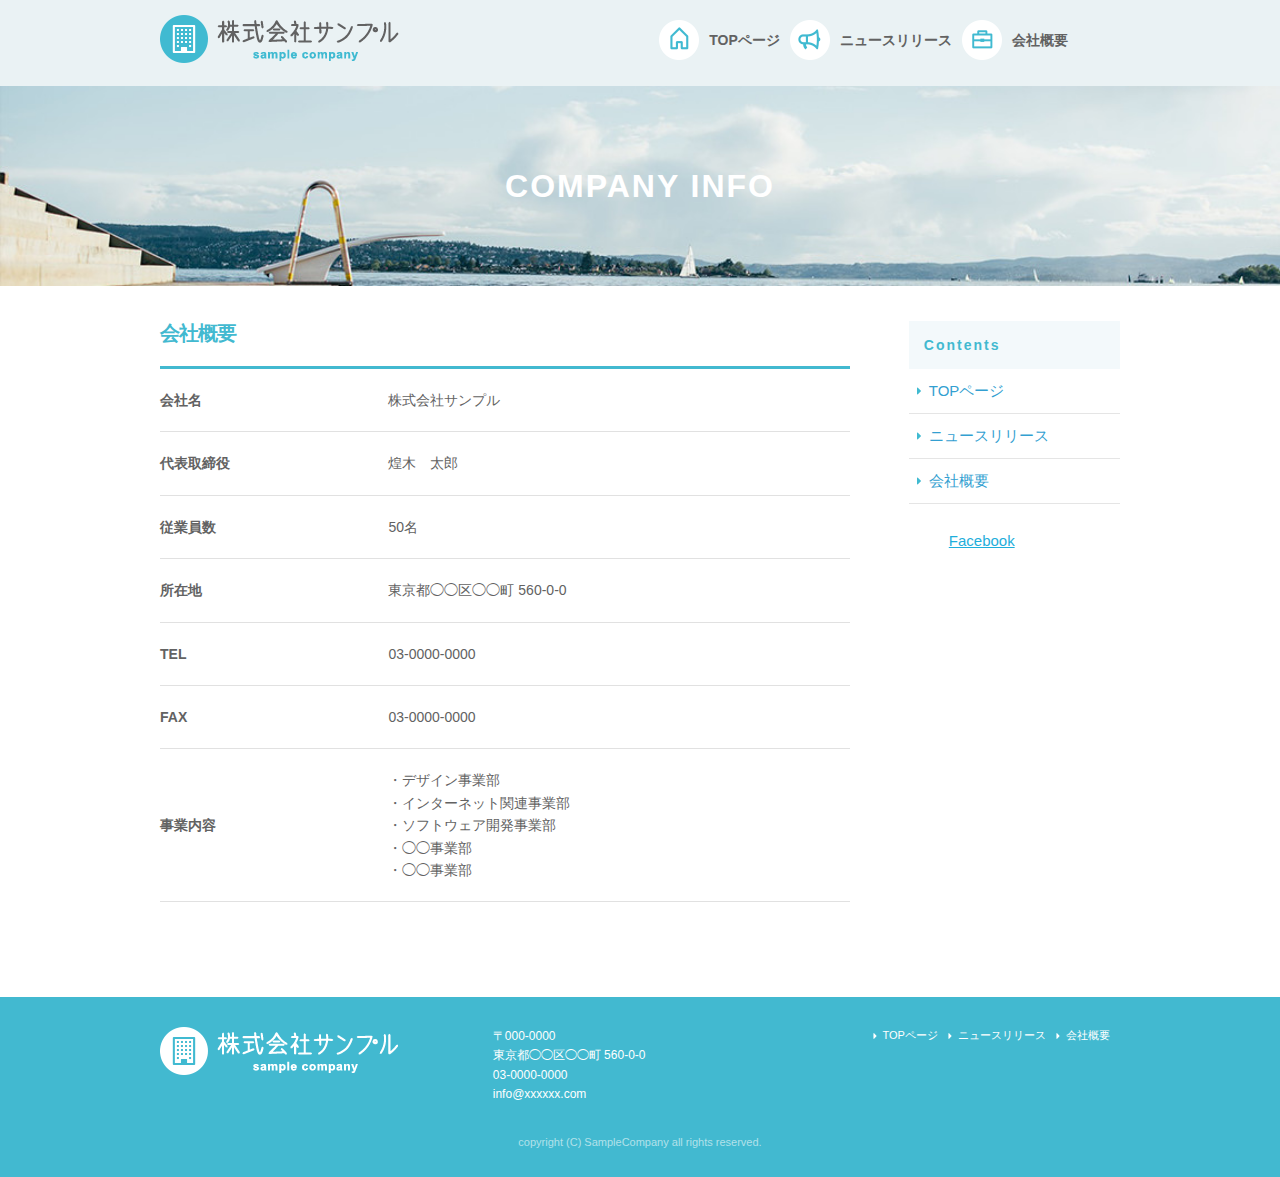
<file: company.html>
<!DOCTYPE html>

<html lang="ja">
    <head>
    <meta charset="utf-8">
    <title>NEWS | 株式会社サンプル</title>
    <meta name="description" content="">
    <meta name="author" content="">
    <meta name="viewport" content="width=device-width, initial-scale=1">
    <link rel="stylesheet" href="css/normalize.css">
    <link rel="stylesheet" href="css/skeleton.css">
    <link rel="stylesheet" href="css/sample.css">
    <link rel="icon" type="image/png" href="images/favicon.png"> 
    </head>
<body>
  <div id="fb-root"></div>
<script>(function(d, s, id) {
  var js, fjs = d.getElementsByTagName(s)[0];
  if (d.getElementById(id)) return;
  js = d.createElement(s); js.id = id;
  js.src = 'https://connect.facebook.net/ja_JP/sdk.js#xfbml=1&version=v3.0';
  fjs.parentNode.insertBefore(js, fjs);
}(document, 'script', 'facebook-jssdk'));</script>
  <header>
  <div id="header_in" class="container">
    <div class="row">
      <div class="six columns logo">
        <h1><a href="index.html">
          <img class="u-max-full-width" src="images/top/logo.png" alt="株式会社サンプル" srcset="images/top/logo@2x.png 2x" />
          </a></h1>
      </div>
      <div class="six columns navi">

        <div class="sp_navi">
          <img id="sp_navi_btn" class="u-max-full-width" src="images/top/sp_navi.png" alt="sp_navi" srcset="images/top/sp_navi@2x.png 2x" />

          <ul class="sp_navi_li">
            <li><a href="index.html">TOPページ</a></li>
            <li><a href="news.html">ニュースリリース</a></li>
            <li><a href="company.html">会社概要</a></li>
          </ul>
        </div>
        <!-- sp_navi -->
        <div class="pc_navi">

          <ul class="pc_navi_li">
            <li class="navi_toppage"><a href="index.html">TOPページ</a></li>
            <li class="navi_news"><a href="news.html">ニュースリリース</a></li>
            <li class="navi_company"><a href="company.html">会社概要</a></li>
          </ul>

        </div>

       <!--pc_navi-->
      </div>
    </div>
    <!-- row -->
  </div>
  <!-- header_in -->
</header> 
 
 <div id="sub_cover">
  <div class="container">
      <div class="row">
    <div class="twelve columns">
      <h2>COMPANY INFO</h2>
    </div>
  </div>
  </div>
</div>
<!--sub_cover-->

<div id="contents">
  <div class="container">
   <div class="row">
    <div id="main" class="nine columns">
      <h2 class="company_title">会社概要</h2>
    
    <table class="u-full-width">
              <tr>
                <th>会社名</th>
                <td>株式会社サンプル</td>
              </tr>
              <tr>
                <th>代表取締役</th>
                <td>煌木　太郎</td>
              </tr>
              <tr>
                <th>従業員数</th>
                <td>50名</td>
              </tr>
              <tr>
                <th>所在地</th>
                <td>東京都◯◯区◯◯町 560-0-0</td>
              </tr>
              <tr>
                <th>TEL</th>
                <td>03-0000-0000</td>
              </tr>
              <tr>
                <th>FAX</th>
                <td>03-0000-0000</td>
              </tr>
              <tr>
                <th>事業内容</th>
                <td>
                  ・デザイン事業部<br />
                  ・インターネット関連事業部<br />
                  ・ソフトウェア開発事業部<br />
                  ・◯◯事業部<br />
                  ・◯◯事業部
                </td>
              </tr>
            </table>

    
    </div>

<div id="sidebar" class="three columns">

        <div class="pc_sidemenu">
          <h3>Contents</h3>

          <ul>
            <li><a href="index.html">TOPページ</a></li>
            <li><a href="news.html">ニュースリリース</a></li>
            <li><a href="company.html">会社概要</a></li>
          </ul>
        </div>
        <div class="fb-page" data-href="https://www.facebook.com/facebook" data-tabs="timeline" data-height="300" data-small-header="false" data-adapt-container-width="true" data-hide-cover="false" data-show-facepile="false"><blockquote cite="https://www.facebook.com/facebook" class="fb-xfbml-parse-ignore"><a href="https://www.facebook.com/facebook">Facebook</a></blockquote></div>
  </div>
 </div>
</div>
<!--sidebar-->
</div>
<!--contents-->

<footer>
   <div class="container">
     <div class="row">
       <div class="four columns sp">
         <img class="u-max-full-width" src="images/top/footer_logo.png" alt="株式会社サンプル" srcset="images/top/footer_logo@2x.png 2x" />
       </div>
       <!--colums-->
       
       <div class="four columns foot_address sp">
         〒000-0000<br />
        東京都◯◯区◯◯町 560-0-0<br />
        03-0000-0000<br />
        info@xxxxxx.com
       </div>
        <!--colums-->
        
        <div class="four columns">
          <ul class="foot_navi">
          <li><a href="index.html">TOPページ</a></li>
          <li><a href="news.html">ニュースリリース</a></li>
          <li><a href="company.html">会社概要</a></li>
          </ul>
        </div>
        <!--colums-->
     </div>
     <!--row-->
     
     <div class="row">
       <div class="twelve columns sp">
         <p class="copy">copyright (C) SampleCompany all rights reserved.</p>
       </div>
       <!--colums-->
     </div>
     <!--row-->
   </div>
 </footer>
 
  <script src="//ajax.googleapis.com/ajax/libs/jquery/1.10.2/jquery.min.js"></script>
 
 <script>
  $(function(){
    $(document).ready(function(){

      $("#sp_navi_btn").click(function () {
        $(this).next().slideToggle();
      });

    });
  });
</script>


 
</body>
</html>
</file>
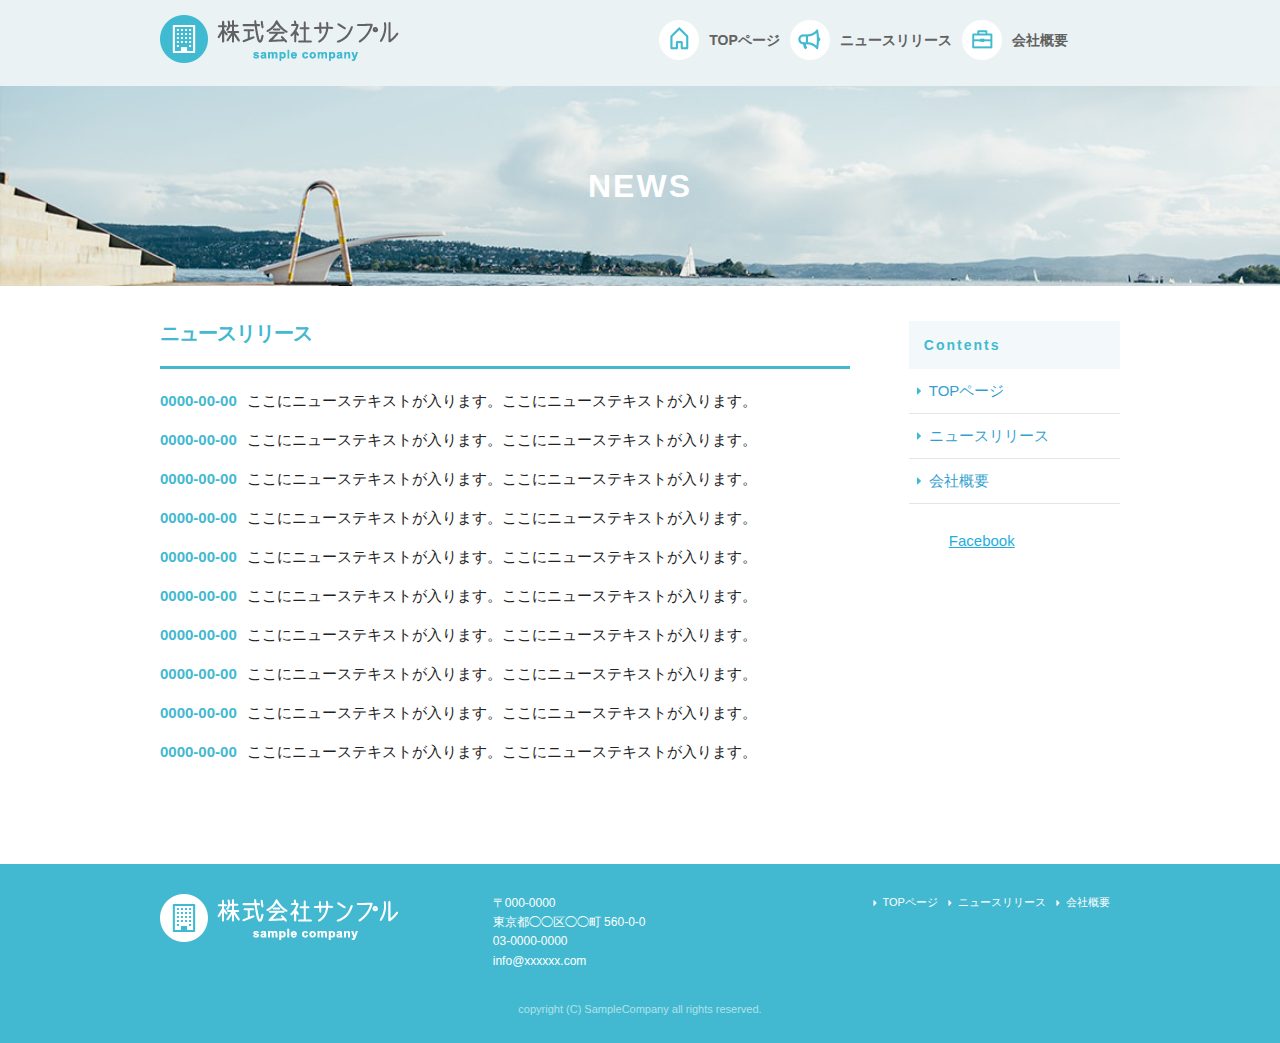
<file: news.html>
<!DOCTYPE html>

<html lang="ja">
    <head>
    <meta charset="utf-8">
    <title>NEWS | 株式会社サンプル</title>
    <meta name="description" content="">
    <meta name="author" content="">
    <meta name="viewport" content="width=device-width, initial-scale=1">
    <link rel="stylesheet" href="css/normalize.css">
    <link rel="stylesheet" href="css/skeleton.css">
    <link rel="stylesheet" href="css/sample.css">
    <link rel="icon" type="image/png" href="images/favicon.png"> 
    </head>
<body>
  <div id="fb-root"></div>
<script>(function(d, s, id) {
  var js, fjs = d.getElementsByTagName(s)[0];
  if (d.getElementById(id)) return;
  js = d.createElement(s); js.id = id;
  js.src = 'https://connect.facebook.net/ja_JP/sdk.js#xfbml=1&version=v3.0';
  fjs.parentNode.insertBefore(js, fjs);
}(document, 'script', 'facebook-jssdk'));</script>

  <header>
  <div id="header_in" class="container">
    <div class="row">
      <div class="six columns logo">
        <h1><a href="index.html">
          <img class="u-max-full-width" src="images/top/logo.png" alt="株式会社サンプル" srcset="images/top/logo@2x.png 2x" />
          </a></h1>
      </div>
      <div class="six columns navi">

        <div class="sp_navi">
          <img id="sp_navi_btn" class="u-max-full-width" src="images/top/sp_navi.png" alt="sp_navi" srcset="images/top/sp_navi@2x.png 2x" />

          <ul class="sp_navi_li">
            <li><a href="index.html">TOPページ</a></li>
            <li><a href="news.html">ニュースリリース</a></li>
            <li><a href="company.html">会社概要</a></li>
          </ul>
        </div>
        <!-- sp_navi -->
        <div class="pc_navi">

          <ul class="pc_navi_li">
            <li class="navi_toppage"><a href="index.html">TOPページ</a></li>
            <li class="navi_news"><a href="news.html">ニュースリリース</a></li>
            <li class="navi_company"><a href="company.html">会社概要</a></li>
          </ul>

        </div>

       <!--pc_navi-->
      </div>
    </div>
    <!-- row -->
  </div>
  <!-- header_in -->
</header> 
 
 <div id="sub_cover">
  <div class="container">
      <div class="row">
    <div class="twelve columns">
      <h2>NEWS</h2>
    </div>
  </div>
  </div>
</div>
<!--sub_cover-->

<div id="contents">
  <div class="container">
   <div class="row">
    <div id="main" class="nine columns">
      <h2>ニュースリリース</h2>
    <ul class="news_li">
        <li><span>0000-00-00</span>ここにニューステキストが入ります。ここにニューステキストが入ります。</li>
        <li><span>0000-00-00</span>ここにニューステキストが入ります。ここにニューステキストが入ります。</li>
        <li><span>0000-00-00</span>ここにニューステキストが入ります。ここにニューステキストが入ります。</li>
        <li><span>0000-00-00</span>ここにニューステキストが入ります。ここにニューステキストが入ります。</li>
        <li><span>0000-00-00</span>ここにニューステキストが入ります。ここにニューステキストが入ります。</li>
        <li><span>0000-00-00</span>ここにニューステキストが入ります。ここにニューステキストが入ります。</li>
        <li><span>0000-00-00</span>ここにニューステキストが入ります。ここにニューステキストが入ります。</li>
        <li><span>0000-00-00</span>ここにニューステキストが入ります。ここにニューステキストが入ります。</li>
        <li><span>0000-00-00</span>ここにニューステキストが入ります。ここにニューステキストが入ります。</li>
        <li><span>0000-00-00</span>ここにニューステキストが入ります。ここにニューステキストが入ります。</li>
    </ul>
    </div>

<div id="sidebar" class="three columns">

        <div class="pc_sidemenu">
          <h3>Contents</h3>

          <ul>
            <li><a href="index.html">TOPページ</a></li>
            <li><a href="news.html">ニュースリリース</a></li>
            <li><a href="company.html">会社概要</a></li>
          </ul>
        </div>
        <div class="fb-page" data-href="https://www.facebook.com/facebook" data-tabs="timeline" data-height="300" data-small-header="false" data-adapt-container-width="true" data-hide-cover="false" data-show-facepile="false"><blockquote cite="https://www.facebook.com/facebook" class="fb-xfbml-parse-ignore"><a href="https://www.facebook.com/facebook">Facebook</a></blockquote></div>
  </div>
 </div>
</div>
<!--sidebar-->
</div>
<!--contents-->

<footer>
   <div class="container">
     <div class="row">
       <div class="four columns sp">
         <img class="u-max-full-width" src="images/top/footer_logo.png" alt="株式会社サンプル" srcset="images/top/footer_logo@2x.png 2x" />
       </div>
       <!--colums-->
       
       <div class="four columns foot_address sp">
         〒000-0000<br />
        東京都◯◯区◯◯町 560-0-0<br />
        03-0000-0000<br />
        info@xxxxxx.com
       </div>
        <!--colums-->
        
        <div class="four columns">
          <ul class="foot_navi">
          <li><a href="index.html">TOPページ</a></li>
          <li><a href="news.html">ニュースリリース</a></li>
          <li><a href="company.html">会社概要</a></li>
          </ul>
        </div>
        <!--colums-->
     </div>
     <!--row-->
     
     <div class="row">
       <div class="twelve columns sp">
         <p class="copy">copyright (C) SampleCompany all rights reserved.</p>
       </div>
       <!--colums-->
     </div>
     <!--row-->
   </div>
 </footer>
 
  <script src="//ajax.googleapis.com/ajax/libs/jquery/1.10.2/jquery.min.js"></script>
 
 <script>
  $(function(){
    $(document).ready(function(){

      $("#sp_navi_btn").click(function () {
        $(this).next().slideToggle();
      });

    });
  });
</script>
 
</body>
</html>
</file>
<file: css/skeleton.css>
/*
* Skeleton V2.0.4
* Copyright 2014, Dave Gamache
* www.getskeleton.com
* Free to use under the MIT license.
* http://www.opensource.org/licenses/mit-license.php
* 12/29/2014
*/


/* Table of contents
––––––––––––––––––––––––––––––––––––––––––––––––––
- Grid
- Base Styles
- Typography
- Links
- Buttons
- Forms
- Lists
- Code
- Tables
- Spacing
- Utilities
- Clearing
- Media Queries
*/


/* Grid
–––––––––––––––––––––––––––––––––––––––––––––––––– */
.container {
  position: relative;
  width: 100%;
  max-width: 960px;
  margin: 0 auto;
  padding: 0 20px;
  box-sizing: border-box; }
.column,
.columns {
  width: 100%;
  float: left;
  box-sizing: border-box; }

/* For devices larger than 400px */
@media (min-width: 400px) {
  .container {
    width: 85%;
    padding: 0; }
}

/* For devices larger than 550px */
@media (min-width: 550px) {
  .container {
    width: 80%; }
  .column,
  .columns {
    margin-left: 4%; }
  .column:first-child,
  .columns:first-child {
    margin-left: 0; }

  .one.column,
  .one.columns                    { width: 4.66666666667%; }
  .two.columns                    { width: 13.3333333333%; }
  .three.columns                  { width: 22%;            }
  .four.columns                   { width: 30.6666666667%; }
  .five.columns                   { width: 39.3333333333%; }
  .six.columns                    { width: 48%;            }
  .seven.columns                  { width: 56.6666666667%; }
  .eight.columns                  { width: 65.3333333333%; }
  .nine.columns                   { width: 74.0%;          }
  .ten.columns                    { width: 82.6666666667%; }
  .eleven.columns                 { width: 91.3333333333%; }
  .twelve.columns                 { width: 100%; margin-left: 0; }

  .one-third.column               { width: 30.6666666667%; }
  .two-thirds.column              { width: 65.3333333333%; }

  .one-half.column                { width: 48%; }

  /* Offsets */
  .offset-by-one.column,
  .offset-by-one.columns          { margin-left: 8.66666666667%; }
  .offset-by-two.column,
  .offset-by-two.columns          { margin-left: 17.3333333333%; }
  .offset-by-three.column,
  .offset-by-three.columns        { margin-left: 26%;            }
  .offset-by-four.column,
  .offset-by-four.columns         { margin-left: 34.6666666667%; }
  .offset-by-five.column,
  .offset-by-five.columns         { margin-left: 43.3333333333%; }
  .offset-by-six.column,
  .offset-by-six.columns          { margin-left: 52%;            }
  .offset-by-seven.column,
  .offset-by-seven.columns        { margin-left: 60.6666666667%; }
  .offset-by-eight.column,
  .offset-by-eight.columns        { margin-left: 69.3333333333%; }
  .offset-by-nine.column,
  .offset-by-nine.columns         { margin-left: 78.0%;          }
  .offset-by-ten.column,
  .offset-by-ten.columns          { margin-left: 86.6666666667%; }
  .offset-by-eleven.column,
  .offset-by-eleven.columns       { margin-left: 95.3333333333%; }

  .offset-by-one-third.column,
  .offset-by-one-third.columns    { margin-left: 34.6666666667%; }
  .offset-by-two-thirds.column,
  .offset-by-two-thirds.columns   { margin-left: 69.3333333333%; }

  .offset-by-one-half.column,
  .offset-by-one-half.columns     { margin-left: 52%; }

}


/* Base Styles
–––––––––––––––––––––––––––––––––––––––––––––––––– */
/* NOTE
html is set to 62.5% so that all the REM measurements throughout Skeleton
are based on 10px sizing. So basically 1.5rem = 15px :) */
html {
  font-size: 62.5%; }
body {
  font-size: 1.5em; /* currently ems cause chrome bug misinterpreting rems on body element */
  line-height: 1.6;
  font-weight: 400;
  font-family: "Raleway", "HelveticaNeue", "Helvetica Neue", Helvetica, Arial, sans-serif;
  color: #222; }


/* Typography
–––––––––––––––––––––––––––––––––––––––––––––––––– */
h1, h2, h3, h4, h5, h6 {
  margin-top: 0;
  margin-bottom: 2rem;
  font-weight: 300; }
h1 { font-size: 4.0rem; line-height: 1.2;  letter-spacing: -.1rem;}
h2 { font-size: 3.6rem; line-height: 1.25; letter-spacing: -.1rem; }
h3 { font-size: 3.0rem; line-height: 1.3;  letter-spacing: -.1rem; }
h4 { font-size: 2.4rem; line-height: 1.35; letter-spacing: -.08rem; }
h5 { font-size: 1.8rem; line-height: 1.5;  letter-spacing: -.05rem; }
h6 { font-size: 1.5rem; line-height: 1.6;  letter-spacing: 0; }

/* Larger than phablet */
@media (min-width: 550px) {
  h1 { font-size: 5.0rem; }
  h2 { font-size: 4.2rem; }
  h3 { font-size: 3.6rem; }
  h4 { font-size: 3.0rem; }
  h5 { font-size: 2.4rem; }
  h6 { font-size: 1.5rem; }
}

p {
  margin-top: 0; }


/* Links
–––––––––––––––––––––––––––––––––––––––––––––––––– */
a {
  color: #1EAEDB; }
a:hover {
  color: #0FA0CE; }


/* Buttons
–––––––––––––––––––––––––––––––––––––––––––––––––– */
.button,
button,
input[type="submit"],
input[type="reset"],
input[type="button"] {
  display: inline-block;
  height: 38px;
  padding: 0 30px;
  color: #555;
  text-align: center;
  font-size: 11px;
  font-weight: 600;
  line-height: 38px;
  letter-spacing: .1rem;
  text-transform: uppercase;
  text-decoration: none;
  white-space: nowrap;
  background-color: transparent;
  border-radius: 4px;
  border: 1px solid #bbb;
  cursor: pointer;
  box-sizing: border-box; }
.button:hover,
button:hover,
input[type="submit"]:hover,
input[type="reset"]:hover,
input[type="button"]:hover,
.button:focus,
button:focus,
input[type="submit"]:focus,
input[type="reset"]:focus,
input[type="button"]:focus {
  color: #333;
  border-color: #888;
  outline: 0; }
.button.button-primary,
button.button-primary,
input[type="submit"].button-primary,
input[type="reset"].button-primary,
input[type="button"].button-primary {
  color: #FFF;
  background-color: #33C3F0;
  border-color: #33C3F0; }
.button.button-primary:hover,
button.button-primary:hover,
input[type="submit"].button-primary:hover,
input[type="reset"].button-primary:hover,
input[type="button"].button-primary:hover,
.button.button-primary:focus,
button.button-primary:focus,
input[type="submit"].button-primary:focus,
input[type="reset"].button-primary:focus,
input[type="button"].button-primary:focus {
  color: #FFF;
  background-color: #1EAEDB;
  border-color: #1EAEDB; }


/* Forms
–––––––––––––––––––––––––––––––––––––––––––––––––– */
input[type="email"],
input[type="number"],
input[type="search"],
input[type="text"],
input[type="tel"],
input[type="url"],
input[type="password"],
textarea,
select {
  height: 38px;
  padding: 6px 10px; /* The 6px vertically centers text on FF, ignored by Webkit */
  background-color: #fff;
  border: 1px solid #D1D1D1;
  border-radius: 4px;
  box-shadow: none;
  box-sizing: border-box; }
/* Removes awkward default styles on some inputs for iOS */
input[type="email"],
input[type="number"],
input[type="search"],
input[type="text"],
input[type="tel"],
input[type="url"],
input[type="password"],
textarea {
  -webkit-appearance: none;
     -moz-appearance: none;
          appearance: none; }
textarea {
  min-height: 65px;
  padding-top: 6px;
  padding-bottom: 6px; }
input[type="email"]:focus,
input[type="number"]:focus,
input[type="search"]:focus,
input[type="text"]:focus,
input[type="tel"]:focus,
input[type="url"]:focus,
input[type="password"]:focus,
textarea:focus,
select:focus {
  border: 1px solid #33C3F0;
  outline: 0; }
label,
legend {
  display: block;
  margin-bottom: .5rem;
  font-weight: 600; }
fieldset {
  padding: 0;
  border-width: 0; }
input[type="checkbox"],
input[type="radio"] {
  display: inline; }
label > .label-body {
  display: inline-block;
  margin-left: .5rem;
  font-weight: normal; }


/* Lists
–––––––––––––––––––––––––––––––––––––––––––––––––– */
ul {
  list-style: circle inside; }
ol {
  list-style: decimal inside; }
ol, ul {
  padding-left: 0;
  margin-top: 0; }
ul ul,
ul ol,
ol ol,
ol ul {
  margin: 1.5rem 0 1.5rem 3rem;
  font-size: 90%; }
li {
  margin-bottom: 1rem; }


/* Code
–––––––––––––––––––––––––––––––––––––––––––––––––– */
code {
  padding: .2rem .5rem;
  margin: 0 .2rem;
  font-size: 90%;
  white-space: nowrap;
  background: #F1F1F1;
  border: 1px solid #E1E1E1;
  border-radius: 4px; }
pre > code {
  display: block;
  padding: 1rem 1.5rem;
  white-space: pre; }


/* Tables
–––––––––––––––––––––––––––––––––––––––––––––––––– */
th,
td {
  padding: 12px 15px;
  text-align: left;
  border-bottom: 1px solid #E1E1E1; }
th:first-child,
td:first-child {
  padding-left: 0; }
th:last-child,
td:last-child {
  padding-right: 0; }


/* Spacing
–––––––––––––––––––––––––––––––––––––––––––––––––– */
button,
.button {
  margin-bottom: 1rem; }
input,
textarea,
select,
fieldset {
  margin-bottom: 1.5rem; }
pre,
blockquote,
dl,
figure,
table,
p,
ul,
ol,
form {
  margin-bottom: 2.5rem; }


/* Utilities
–––––––––––––––––––––––––––––––––––––––––––––––––– */
.u-full-width {
  width: 100%;
  box-sizing: border-box; }
.u-max-full-width {
  max-width: 100%;
  box-sizing: border-box; }
.u-pull-right {
  float: right; }
.u-pull-left {
  float: left; }


/* Misc
–––––––––––––––––––––––––––––––––––––––––––––––––– */
hr {
  margin-top: 3rem;
  margin-bottom: 3.5rem;
  border-width: 0;
  border-top: 1px solid #E1E1E1; }


/* Clearing
–––––––––––––––––––––––––––––––––––––––––––––––––– */

/* Self Clearing Goodness */
.container:after,
.row:after,
.u-cf {
  content: "";
  display: table;
  clear: both; }


/* Media Queries
–––––––––––––––––––––––––––––––––––––––––––––––––– */
/*
Note: The best way to structure the use of media queries is to create the queries
near the relevant code. For example, if you wanted to change the styles for buttons
on small devices, paste the mobile query code up in the buttons section and style it
there.
*/


/* Larger than mobile */
@media (min-width: 400px) {}

/* Larger than phablet (also point when grid becomes active) */
@media (min-width: 550px) {}

/* Larger than tablet */
@media (min-width: 750px) {}

/* Larger than desktop */
@media (min-width: 1000px) {}

/* Larger than Desktop HD */
@media (min-width: 1200px) {}
</file>
<file: css/sample.css>
html {
  font-size: 62.5%; }

header {
  background: #eaf2f4; }
  header #header_in {
    padding-top: 10px;
    padding-bottom: 4px; }
  @media (max-width: 550px) {
    header .logo {
      width: 190px; }
    header .navi {
      width: 40px;
      float: right; } }
  header .sp_navi_li {
    width: 180px;
    position: absolute;
    top: 50px;
    right: 2%;
    z-index: 100;
    border: 1px solid #eee;
    background: white;
    margin: 0;
    padding: 0;
    display: none; }
    header .sp_navi_li li {
      list-style: none;
      margin: 0;
      padding: 0; }
      header .sp_navi_li li a {
        display: block;
        padding: 10px 8px;
        border-bottom: 1px solid #eee;
        font-size: 14px;
        text-decoration: none; }
  @media (min-width: 551px) {
    header .sp_navi {
      display: none; }
    header #header_in {
      padding: 15px 0 10px 0; }
    header .pc_navi_li {
      margin: 0;
      padding: 0; }
      header .pc_navi_li li {
        list-style: none;
        margin: 5px 0 0 0;
        padding: 0; }
        header .pc_navi_li li a {
          color: #626262;
          text-decoration: none;
          font-weight: bold;
          font-size: 14px;
          font-size: 1.4rem;
          float: left;
          padding-right: 10px; }
        header .pc_navi_li li a:hover {
          color: #42b9d0; }
      header .pc_navi_li li.navi_toppage a {
        background-repeat: no-repeat;
        display: inline-block;
        line-height: 40px;
        padding-left: 50px;
        background-image: url("../images/top/navi_top.png");
        background-size: 40px 40px; } }
    @media screen and (min-width: 551px) and (-webkit-min-device-pixel-ratio: 2), (min-width: 551px) and (min-resolution: 2dppx) {
      header .pc_navi_li li.navi_toppage a {
        background-image: url("../images/top/navi_top@2x.png"); } }
  @media (min-width: 551px) {
      header .pc_navi_li li.navi_news a {
        background-repeat: no-repeat;
        display: inline-block;
        line-height: 40px;
        padding-left: 50px;
        background-image: url("../images/top/navi_news.png");
        background-size: 40px 40px; } }
    @media screen and (min-width: 551px) and (-webkit-min-device-pixel-ratio: 2), (min-width: 551px) and (min-resolution: 2dppx) {
      header .pc_navi_li li.navi_news a {
        background-image: url("../images/top/navi_news@2x.png"); } }
  @media (min-width: 551px) {
      header .pc_navi_li li.navi_company a {
        background-repeat: no-repeat;
        display: inline-block;
        line-height: 40px;
        padding-left: 50px;
        background-image: url("../images/top/navi_company.png");
        background-size: 40px 40px; } }
    @media screen and (min-width: 551px) and (-webkit-min-device-pixel-ratio: 2), (min-width: 551px) and (min-resolution: 2dppx) {
      header .pc_navi_li li.navi_company a {
        background-image: url("../images/top/navi_company@2x.png"); } }

  @media (max-width: 550px) {
    header .pc_navi {
      display: none; } }

#cover_area {
  text-align: center;
  padding: 80px 0;
  background-image: url("../images/top/cover.jpg");
  background-size: cover; }
  @media screen and (-webkit-min-device-pixel-ratio: 2), (min-resolution: 2dppx) {
    #cover_area {
      background-image: url("../images/top/cover@2x.jpg"); } }
  @media (min-width: 551px) {
    #cover_area {
      text-align: left;
      height: 420px;
      padding: 0; }
      #cover_area img {
        margin-top: 180px;
        margin-left: 70px; } }

#service_area {
  padding-top: 20px; }
  @media (min-width: 551px) {
    #service_area {
      padding-top: 30px; } }
  #service_area .columns {
    color: #626262; }
    #service_area .columns .service_title {
      font-size: 18px;
      font-size: 1.8rem;
      font-weight: bold;
      margin-top: 10px; }
    #service_area .columns p {
      font-size: 15px;
      font-size: 1.5rem;
      margin-top: 10px; }
    @media (min-width: 551px) {
      #service_area .columns .service_title {
        font-size: 16px;
        font-size: 1.6rem; }
      #service_area .columns p {
        font-size: 13px;
        font-size: 1.3rem; } }

#news_area {
  background-color: #eaf2f4; }
  @media (min-width: 551px) {
    #news_area .container {
      padding: 0 10% 50px 10%; } }
  #news_area .news_title {
    text-align: center;
    font-size: 26px;
    font-size: 2.6rem;
    color: #42b9d0;
    padding: 15px 0 10px 0;
    font-weight: bold;
    letter-spacing: 0.2rem; }
  #news_area .news_lists li {
    list-style: none;
    font-size: 15px;
    font-size: 1.5rem; }
    #news_area .news_lists li span {
      color: #42b9d0;
      font-weight: bold;
      display: block;
      margin-bottom: 3px; }
  @media (min-width: 551px) {
    #news_area .news_title {
      font-size: 22px;
      font-size: 2.2rem;
      padding: 50px 0 41px 0; }
    #news_area .news_lists li {
      font-size: 14px;
      font-size: 1.4rem;
      margin-bottom: 20px; }
      #news_area .news_lists li span {
        display: inline;
        margin-bottom: 0; } }

footer {
  background-color: #42b9d0;
  color: #fff;
  padding-top: 20px; }
  @media (max-width: 550px) {
    footer .container {
      margin: 0;
      padding: 0; }
    footer .sp {
      padding: 0 6%;
      margin: 0 auto; }
    footer .foot_navi {
      margin-top: 20px; }
      footer .foot_navi li {
        list-style: none;
        margin-bottom: 1px; }
        footer .foot_navi li a {
          color: #42b9d0;
          background-color: #eaf2f4;
          display: block;
          text-align: center;
          font-weight: bold;
          text-decoration: none;
          font-size: 16px;
          font-size: 1.6rem;
          padding: 16px 0; } }
  footer .foot_address {
    font-size: 16px;
    font-size: 1.6rem;
    padding-top: 10px; }
  footer .copy {
    text-align: center;
    font-size: 11px;
    font-size: 1.1rem;
    color: #b2e1ea; }
  @media (min-width: 551px) {
    footer {
      padding-top: 30px; }
      footer .foot_address {
        padding: 0px;
        font-size: 12px;
        font-size: 1.2rem; }
      footer .foot_navi {
        float: right; }
        footer .foot_navi li {
          list-style: none;
          background-repeat: no-repeat;
          background-position: left center;
          display: inline-block;
          float: left;
          margin-right: 10px;
          font-size: 11px;
          font-size: 1.1rem;
          background-image: url("../images/top/foot_arroehead.png");
          background-size: 4px 6px; } }
      @media screen and (min-width: 551px) and (-webkit-min-device-pixel-ratio: 2), (min-width: 551px) and (min-resolution: 2dppx) {
        footer .foot_navi li {
          background-image: url("../images/top/foot_arroehead@2x.png"); } }
  @media (min-width: 551px) {
        footer .foot_navi a {
          color: white;
          padding-left: 10px;
          text-decoration: none; }
        footer .foot_navi a:hover {
          color: #eaf2f4; }
      footer .copy {
        margin-top: 30px; } }

h1 {
  margin: 0;
  padding: 0; }

#sub_cover {
  background-image: url("../images/news/sub_cover.jpg");
  background-size: cover;
  padding: 40px 0; }
  #sub_cover h2 {
    text-align: center;
    color: white;
    font-weight: bold;
    font-size: 16px;
    font-size: 1.6rem;
    margin: 0;
    letter-spacing: 0.2rem; }
  @media screen and (-webkit-min-device-pixel-ratio: 2), (min-resolution: 2dppx) {
    #sub_cover {
      background-image: url("../images/news/sub_cover@2x.jpg"); } }
  @media (min-width: 551px) {
    #sub_cover {
      padding: 80px 0; }
      #sub_cover h2 {
        font-size: 32px;
        font-size: 3.2rem; } }

#contents {
  padding-top: 20px; }
  #contents #main .company_title {
    margin-bottom: 0; }
  #contents #main h2 {
    color: #42b9d0;
    border-bottom: 3px solid #42b9d0;
    font-size: 15px;
    font-size: 1.5rem;
    font-weight: bold;
    padding-bottom: 15px; }
  #contents #main .news_li {
    font-size: 15px;
    font-size: 1.5rem; }
    #contents #main .news_li li {
      font-size: 15px;
      font-size: 1.5rem;
      list-style: none; }
      #contents #main .news_li li span {
        color: #42b9d0;
        display: block;
        font-weight: bold;
        margin-bottom: 3px; }
  #contents #main th, #contents #main td {
    padding: 20px 0;
    color: #626262;
    font-size: 14px;
    font-size: 1.4rem; }
  #contents #main th {
    padding-right: 20px; }
  @media (min-width: 551px) {
    #contents {
      padding-top: 35px;
      padding-bottom: 70px; }
      #contents #main {
        padding-right: 20px; }
        #contents #main h2 {
          font-size: 20px;
          font-size: 2rem;
          padding-bottom: 20px; }
        #contents #main .news_li li {
          list-style: none;
          padding-bottom: 5px; }
          #contents #main .news_li li span {
            display: inline-block;
            margin-bottom: 0;
            padding-right: 10px; } }
  #contents #sidebar {
    padding-bottom: 20px; }
    #contents #sidebar .pc_sidemenu h3 {
      color: #42b9d0;
      font-size: 14px;
      font-size: 1.4rem;
      letter-spacing: 0.2rem;
      font-weight: bold;
      background-color: #f3f9fb;
      padding: 15px;
      margin-bottom: 0px; }
    #contents #sidebar .pc_sidemenu ul li {
      list-style: none;
      display: block;
      border-bottom: 1px solid #e5e5e5;
      background-repeat: no-repeat;
      background-position: 8px center;
      margin-bottom: 0px;
      padding: 10px 10px 10px 20px;
      background-image: url("../images/news/side_arrow.png");
      background-size: 4px 8px; }
      @media screen and (-webkit-min-device-pixel-ratio: 2), (min-resolution: 2dppx) {
        #contents #sidebar .pc_sidemenu ul li {
          background-image: url("../images/news/side_arrow@2x.png"); } }
    #contents #sidebar .pc_sidemenu a {
      text-decoration: none;
      color: #339fd1; }
    #contents #sidebar .fb_iframe_widget {
      display: inline-block;
      position: relative; }
  @media (max-width: 550px) {
    #contents #sidebar .pc_sidemenu {
      display: none; } }

/*# sourceMappingURL=sample.css.map */
</file>
